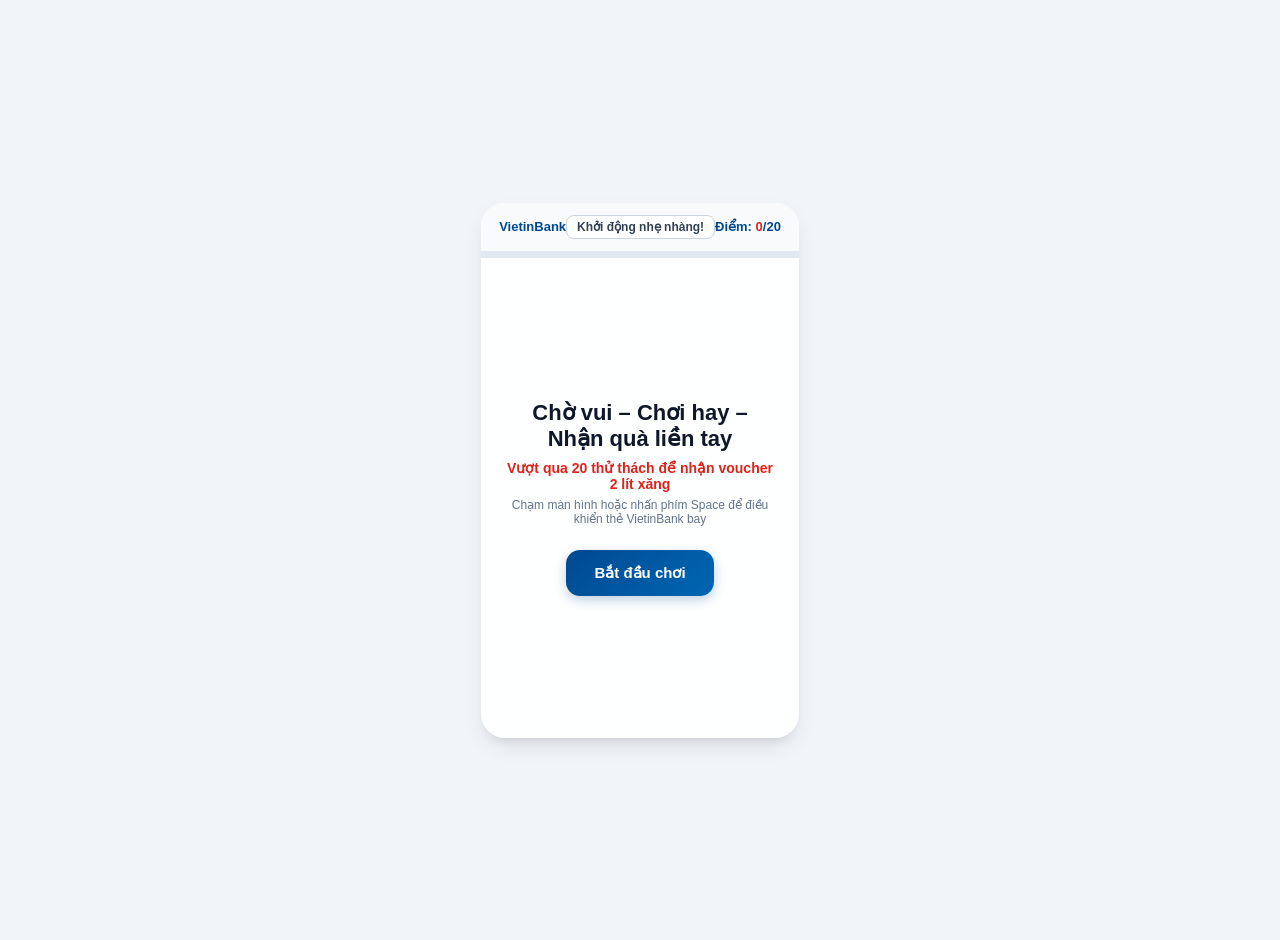
<file: public/flappy-voucher-game.html>
<!DOCTYPE html>
<html lang="vi">
<head>
  <meta charset="UTF-8">
  <meta name="viewport" content="width=device-width, initial-scale=1.0, maximum-scale=1.0, user-scalable=no">
  <title>Flappy Voucher VietinBank - Chờ vui – Chơi hay – Nhận quà liền tay</title>
  <style>
    /* CSS RIÊNG BIỆT CHO GAME - PREFIX flappy- CONTAINER TRÁNH XUNG ĐỘT */
    #flappy-voucher-game {
      font-family: 'Segoe UI', -apple-system, BlinkMacSystemFont, Roboto, sans-serif;
      box-sizing: border-box;
      max-width: 480px;
      margin: 0 auto;
      background: #ffffff;
      border-radius: 24px;
      overflow: hidden;
      box-shadow: 0 10px 25px -5px rgba(0, 0, 0, 0.1), 0 8px 10px -6px rgba(0, 0, 0, 0.1);
      position: relative;
      touch-action: manipulation;
      user-select: none;
      -webkit-user-select: none;
    }

    #flappy-voucher-game * {
      box-sizing: border-box;
    }

    .flappy-header {
      display: flex;
      justify-content: space-between;
      align-items: center;
      padding: 12px 18px;
      background: #f8fafc;
      border-bottom: 1px solid #e2e8f0;
      font-size: 13px;
    }

    .flappy-brand {
      font-weight: 800;
      color: #004990;
      display: flex;
      align-items: center;
      gap: 6px;
    }

    .flappy-progress-bar-bg {
      width: 100%;
      height: 6px;
      background: #e2e8f0;
    }

    .flappy-progress-bar-fill {
      height: 100%;
      background: linear-gradient(90deg, #004990, #da251c);
      width: 0%;
      transition: width 0.2s ease;
    }

    .flappy-canvas-wrap {
      position: relative;
      width: 100%;
      height: 480px;
      background: #e0f2fe;
      overflow: hidden;
      cursor: pointer;
    }

    #flappy-canvas {
      width: 100%;
      height: 100%;
      display: block;
    }

    /* OVERLAYS */
    .flappy-overlay {
      position: absolute;
      inset: 0;
      display: flex;
      flex-direction: column;
      justify-content: center;
      align-items: center;
      text-align: center;
      padding: 24px;
      background: rgba(255, 255, 255, 0.94);
      backdrop-filter: blur(4px);
    }

    .flappy-overlay.hidden {
      display: none !important;
    }

    .flappy-title {
      font-size: 22px;
      font-weight: 800;
      color: #0f172a;
      margin-bottom: 8px;
    }

    .flappy-desc {
      font-size: 14px;
      color: #da251c;
      font-weight: 700;
      margin-bottom: 6px;
    }

    .flappy-subdesc {
      font-size: 12px;
      color: #64748b;
      margin-bottom: 24px;
      max-width: 280px;
    }

    .flappy-btn-primary {
      background: linear-gradient(135deg, #004990, #0066b3);
      color: #ffffff;
      border: none;
      padding: 14px 28px;
      font-size: 15px;
      font-weight: 800;
      border-radius: 14px;
      cursor: pointer;
      box-shadow: 0 4px 12px rgba(0, 73, 144, 0.25);
      transition: transform 0.1s ease;
    }

    .flappy-btn-primary:active {
      transform: scale(0.97);
    }

    .flappy-btn-secondary {
      background: #f1f5f9;
      color: #334155;
      border: 1px solid #cbd5e1;
      padding: 10px 20px;
      font-size: 13px;
      font-weight: 600;
      border-radius: 12px;
      cursor: pointer;
      margin-top: 10px;
    }

    .flappy-voucher-card {
      background: #fffbeb;
      border: 2px dashed #f59e0b;
      border-radius: 16px;
      padding: 16px;
      width: 100%;
      max-width: 320px;
      margin-bottom: 16px;
    }

    .flappy-voucher-code {
      font-family: monospace;
      font-size: 26px;
      font-weight: 900;
      letter-spacing: 2px;
      color: #004990;
      margin: 8px 0;
    }

    .flappy-voucher-guide {
      font-size: 12px;
      color: #475569;
      line-height: 1.4;
    }

    .flappy-motivation-badge {
      font-size: 12px;
      background: #ffffff;
      padding: 4px 10px;
      border-radius: 8px;
      border: 1px solid #cbd5e1;
      font-weight: 600;
      color: #334155;
    }
  </style>
</head>
<body style="margin: 0; padding: 20px; background: #f1f5f9; display: flex; justify-content: center; align-items: center; min-height: 100vh;">

  <!-- CONTAINER GAME -->
  <div id="flappy-voucher-game">
    <!-- Top Header -->
    <div class="flappy-header">
      <div class="flappy-brand">
        <span>VietinBank</span>
      </div>
      <div class="flappy-motivation-badge" id="flappy-motivation">
        Khởi động nhẹ nhàng!
      </div>
      <div style="font-weight: 800; color: #004990;">
        Điểm: <span id="flappy-score-text" style="color: #da251c;">0</span>/20
      </div>
    </div>

    <!-- Thanh tiến độ 0 -> 20 -->
    <div class="flappy-progress-bar-bg">
      <div class="flappy-progress-bar-fill" id="flappy-progress-bar"></div>
    </div>

    <!-- Canvas Wrapper -->
    <div class="flappy-canvas-wrap" id="flappy-canvas-wrap">
      <canvas id="flappy-canvas"></canvas>

      <!-- MÀN HÌNH BẮT ĐẦU -->
      <div class="flappy-overlay" id="flappy-start-screen">
        <div class="flappy-title">Chờ vui – Chơi hay – Nhận quà liền tay</div>
        <div class="flappy-desc">Vượt qua 20 thử thách để nhận voucher 2 lít xăng</div>
        <div class="flappy-subdesc">Chạm màn hình hoặc nhấn phím Space để điều khiển thẻ VietinBank bay</div>
        <button class="flappy-btn-primary" id="flappy-btn-start">Bắt đầu chơi</button>
      </div>

      <!-- MÀN HÌNH CHIẾN THẮNG -->
      <div class="flappy-overlay hidden" id="flappy-win-screen">
        <div class="flappy-title" style="color: #059669;">Chúc mừng!</div>
        <div class="flappy-desc" style="color: #1e293b;">Bạn đã vượt qua 20 thử thách và đủ điều kiện nhận voucher 2 lít xăng.</div>
        
        <div class="flappy-voucher-card">
          <div style="font-size: 11px; font-weight: 800; color: #b45309; text-transform: uppercase;">MÃ NHẬN QUÀ CỦA BẠN</div>
          <div class="flappy-voucher-code" id="flappy-voucher-display">VB-000000</div>
          <div class="flappy-voucher-guide">Vui lòng chụp màn hình hoặc đưa mã này cho nhân viên để nhận quà.</div>
        </div>

        <div style="display: flex; gap: 8px;">
          <button class="flappy-btn-primary" id="flappy-btn-copy" style="padding: 10px 18px; font-size: 13px;">Sao chép mã</button>
          <button class="flappy-btn-secondary" id="flappy-btn-play-again" style="margin-top: 0;">Chơi lại</button>
        </div>
      </div>

      <!-- MÀN HÌNH THUA -->
      <div class="flappy-overlay hidden" id="flappy-lose-screen">
        <div class="flappy-title" style="color: #da251c;">Rất tiếc!</div>
        <div class="flappy-desc" style="color: #334155;" id="flappy-lose-score-text">Bạn đã vượt qua 0/20 thử thách</div>
        <div class="flappy-subdesc" style="margin-bottom: 18px;">Chỉ còn một chút nữa thôi, hãy thử lại nhé!</div>
        <button class="flappy-btn-primary" id="flappy-btn-retry">Chơi lại</button>
      </div>
    </div>
  </div>

  <script>
    // ==========================================
    // 1. CẤU HÌNH BIẾN TOÀN CỤC (CONFIG)
    // ==========================================
    const WIN_SCORE = 20;
    const GRAVITY = 0.38;
    const JUMP_FORCE = -6.6;
    const PIPE_SPEED = 2.2;
    const PIPE_GAP = 175;
    const PIPE_INTERVAL = 110;
    const VOUCHER_TEXT = "Voucher 2 lít xăng";
    const BRAND_NAME = "VietinBank";
    const GAME_TITLE = "Chờ vui – Chơi hay – Nhận quà liền tay";

    // DOM Elements
    const canvas = document.getElementById('flappy-canvas');
    const ctx = canvas.getContext('2d');
    const wrap = document.getElementById('flappy-canvas-wrap');
    const scoreText = document.getElementById('flappy-score-text');
    const progressBar = document.getElementById('flappy-progress-bar');
    const motivationText = document.getElementById('flappy-motivation');
    const startScreen = document.getElementById('flappy-start-screen');
    const winScreen = document.getElementById('flappy-win-screen');
    const loseScreen = document.getElementById('flappy-lose-screen');
    const voucherDisplay = document.getElementById('flappy-voucher-display');
    const loseScoreText = document.getElementById('flappy-lose-score-text');

    // State Variables
    let isPlaying = false;
    let score = 0;
    let tick = 0;
    let animId = null;
    let bird = { x: 70, y: 200, width: 36, height: 24, vy: 0, rot: 0 };
    let pipes = [];
    let currentVoucher = "";

    // Dynamic motivation updater
    function updateMotivation(s) {
      if (s < 5) motivationText.textContent = "Khởi động nhẹ nhàng!";
      else if (s <= 9) motivationText.textContent = "Tốt lắm, tiếp tục nào!";
      else if (s <= 14) motivationText.textContent = "Một nửa chặng đường rồi!";
      else if (s <= 19) motivationText.textContent = "Sắp nhận quà rồi!";
      else motivationText.textContent = "Xuất sắc!";
    }

    // Sinh mã voucher ngẫu nhiên VB-XXXXXX
    function generateVoucherCode() {
      const rand = Math.floor(100000 + Math.random() * 900000);
      return "VB-" + rand;
    }

    function copyVoucherCode() {
      if (!currentVoucher) return;
      navigator.clipboard.writeText(currentVoucher);
      alert("Đã sao chép mã voucher: " + currentVoucher);
    }

    function resizeCanvas() {
      const rect = wrap.getBoundingClientRect();
      const dpr = window.devicePixelRatio || 1;
      canvas.width = rect.width * dpr;
      canvas.height = rect.height * dpr;
      ctx.scale(dpr, dpr);
    }
    window.addEventListener('resize', resizeCanvas);
    resizeCanvas();

    // ==========================================
    // 2. GAME FUNCTIONS (START, RESET, JUMP, WIN, END)
    // ==========================================
    function resetGame() {
      bird = { x: 70, y: wrap.clientHeight / 2, width: 36, height: 24, vy: 0, rot: 0 };
      pipes = [];
      score = 0;
      tick = 0;
      scoreText.textContent = "0";
      progressBar.style.width = "0%";
      updateMotivation(0);
    }

    function startGame() {
      resetGame();
      isPlaying = true;
      startScreen.classList.add('hidden');
      winScreen.classList.add('hidden');
      loseScreen.classList.add('hidden');
      if (animId) cancelAnimationFrame(animId);
      gameLoop();
    }

    function jump() {
      if (!isPlaying) return;
      bird.vy = JUMP_FORCE;
    }

    function winGame() {
      isPlaying = false;
      cancelAnimationFrame(animId);
      currentVoucher = generateVoucherCode();
      voucherDisplay.textContent = currentVoucher;
      winScreen.classList.remove('hidden');

      // Tích hợp callback webapp
      if (typeof window.onFlappyVoucherWin === 'function') {
        window.onFlappyVoucherWin({
          score: WIN_SCORE,
          voucherCode: currentVoucher,
          reward: VOUCHER_TEXT,
          timestamp: new Date().toISOString()
        });
      }
    }

    function endGame() {
      isPlaying = false;
      cancelAnimationFrame(animId);
      loseScoreText.textContent = `Bạn đã vượt qua ${score}/20 thử thách`;
      loseScreen.classList.remove('hidden');

      // Tích hợp callback webapp
      if (typeof window.onFlappyVoucherLose === 'function') {
        window.onFlappyVoucherLose({
          score: score,
          timestamp: new Date().toISOString()
        });
      }
    }

    // ==========================================
    // 3. VÒNG LẶP CHÍNH (GAME LOOP) & VẼ HÌNH
    // ==========================================
    function gameLoop() {
      if (!isPlaying) return;
      tick++;

      const W = wrap.clientWidth;
      const H = wrap.clientHeight;

      ctx.clearRect(0, 0, W, H);

      // Nền trời
      const skyGrad = ctx.createLinearGradient(0, 0, 0, H);
      skyGrad.addColorStop(0, '#e0f2fe');
      skyGrad.addColorStop(1, '#f1f5f9');
      ctx.fillStyle = skyGrad;
      ctx.fillRect(0, 0, W, H);

      // Sinh ống
      if (tick % PIPE_INTERVAL === 0) {
        const topH = Math.floor(Math.random() * (H - PIPE_GAP - 100)) + 40;
        pipes.push({ x: W, topH: topH, botY: topH + PIPE_GAP, w: 50, passed: false });
      }

      // Vẽ và di chuyển ống
      for (let i = pipes.length - 1; i >= 0; i--) {
        const p = pipes[i];
        p.x -= PIPE_SPEED;

        // Vẽ ống VietinBank Xanh & Đỏ
        ctx.fillStyle = "#004990";
        ctx.fillRect(p.x, 0, p.w, p.topH);
        ctx.fillStyle = "#da251c";
        ctx.fillRect(p.x - 2, p.topH - 12, p.w + 4, 12);

        ctx.fillStyle = "#004990";
        ctx.fillRect(p.x, p.botY, p.w, H - p.botY);
        ctx.fillStyle = "#da251c";
        ctx.fillRect(p.x - 2, p.botY, p.w + 4, 12);

        // Tính điểm
        if (!p.passed && p.x + p.w < bird.x) {
          p.passed = true;
          score++;
          scoreText.textContent = score;
          progressBar.style.width = `${Math.min(100, (score / WIN_SCORE) * 100)}%`;
          updateMotivation(score);

          if (score >= WIN_SCORE) {
            winGame();
            return;
          }
        }

        // Kiểm tra va chạm
        const birdLeft = bird.x - bird.width / 2 + 3;
        const birdRight = bird.x + bird.width / 2 - 3;
        const birdTop = bird.y - bird.height / 2 + 3;
        const birdBot = bird.y + bird.height / 2 - 3;

        const collideTop = birdRight > p.x && birdLeft < p.x + p.w && birdTop < p.topH;
        const collideBot = birdRight > p.x && birdLeft < p.x + p.w && birdBot > p.botY;

        if (collideTop || collideBot) {
          endGame();
          return;
        }

        if (p.x + p.w < -10) pipes.splice(i, 1);
      }

      // Cập nhật thẻ bay
      bird.vy += GRAVITY;
      bird.y += bird.vy;
      bird.rot = Math.min(Math.PI / 4, Math.max(-Math.PI / 4, bird.vy * 0.08));

      // Va chạm sàn/trần
      if (bird.y + bird.height / 2 >= H) {
        endGame();
        return;
      }
      if (bird.y - bird.height / 2 <= 0) {
        bird.y = bird.height / 2;
        bird.vy = 0;
      }

      // Vẽ thẻ ngân hàng bay
      ctx.save();
      ctx.translate(bird.x, bird.y);
      ctx.rotate(bird.rot);

      ctx.fillStyle = "#004990";
      ctx.fillRect(-bird.width / 2, -bird.height / 2, bird.width, bird.height);

      ctx.fillStyle = "#da251c";
      ctx.fillRect(-bird.width / 2, -bird.height / 2 + 4, bird.width, 4);

      ctx.fillStyle = "#f59e0b";
      ctx.fillRect(-bird.width / 2 + 4, -bird.height / 2 + 9, 7, 5);

      // Cánh vỗ
      ctx.fillStyle = "#38bdf8";
      const wingOffset = Math.sin(tick * 0.35) * 5;
      ctx.beginPath();
      ctx.moveTo(-bird.width / 2 + 8, 0);
      ctx.lineTo(-bird.width / 2 - 4, -6 + wingOffset);
      ctx.lineTo(-bird.width / 2 + 10, -2);
      ctx.closePath();
      ctx.fill();

      ctx.restore();

      animId = requestAnimationFrame(gameLoop);
    }

    // ==========================================
    // 4. BẮT SỰ KIỆN ĐIỀU KHIỂN & NÚT BẤM
    // ==========================================
    wrap.addEventListener('pointerdown', (e) => {
      e.preventDefault();
      jump();
    });

    window.addEventListener('keydown', (e) => {
      if (e.code === 'Space') {
        e.preventDefault();
        if (!isPlaying) startGame();
        else jump();
      }
    });

    document.getElementById('flappy-btn-start').addEventListener('click', (e) => {
      e.stopPropagation();
      startGame();
    });

    document.getElementById('flappy-btn-retry').addEventListener('click', (e) => {
      e.stopPropagation();
      startGame();
    });

    document.getElementById('flappy-btn-play-again').addEventListener('click', (e) => {
      e.stopPropagation();
      startGame();
    });

    document.getElementById('flappy-btn-copy').addEventListener('click', (e) => {
      e.stopPropagation();
      copyVoucherCode();
    });
  </script>
</body>
</html>
</file>
